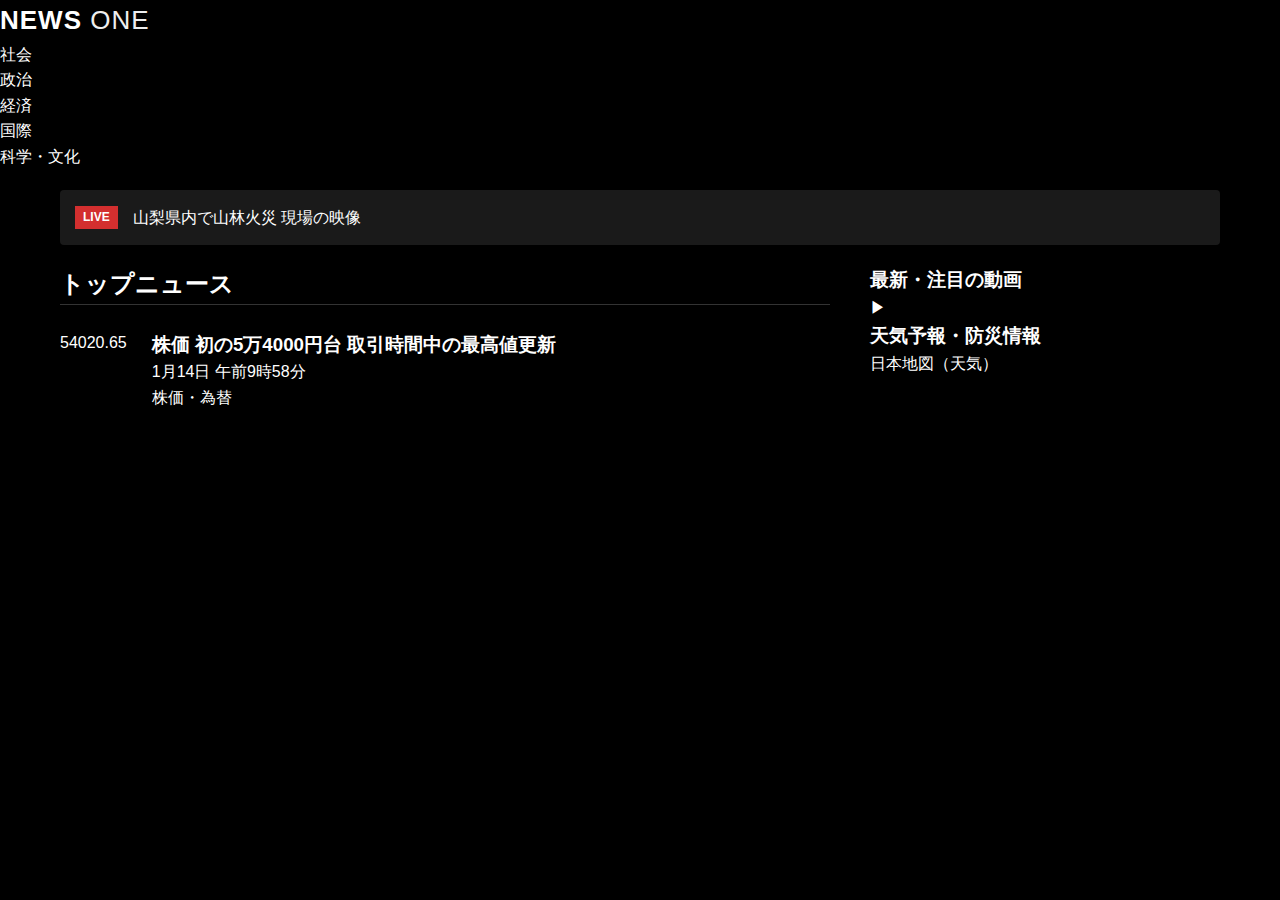
<file: index.html>
<!DOCTYPE html>
<html lang="ja">
<head>
    <meta charset="UTF-8">
    <meta name="viewport" content="width=device-width, initial-scale=1.0">
    <title>News One クローン</title>
    <link rel="stylesheet" href="index.css">
</head>
<body>

    <header>
        <div class="logo">NEWS <span>ONE</span></div>
        <nav>
            <ul>
                <li>社会</li>
                <li>政治</li>
                <li>経済</li>
                <li>国際</li>
                <li>科学・文化</li>
            </ul>
        </nav>
    </header>

    <main class="container">
        
        <div class="breaking-news">
            <span class="live-tag">LIVE</span> 山梨県内で山林火災 現場の映像
        </div>

        <div class="grid-layout">
            <section class="top-news">
                <h2>トップニュース</h2>
                <div class="main-article">
                    <div class="image-placeholder">
                        <span class="price">54020.65</span>
                    </div>
                    <div class="article-content">
                        <h3>株価 初の5万4000円台 取引時間中の最高値更新</h3>
                        <p class="date">1月14日 午前9時58分</p>
                        <span class="category-tag">株価・為替</span>
                    </div>
                </div>
            </section>

            <aside class="side-content">
                <section class="video-section">
                    <h3>最新・注目の動画</h3>
                    <div class="video-placeholder">
                        <div class="play-button">▶</div>
                    </div>
                </section>

                <section class="weather-section">
                    <h3>天気予報・防災情報</h3>
                    <div class="weather-placeholder">
                        <p>日本地図（天気）</p>
                    </div>
                </section>
            </aside>
        </div>
    </main>

</body>
</html>
</file>
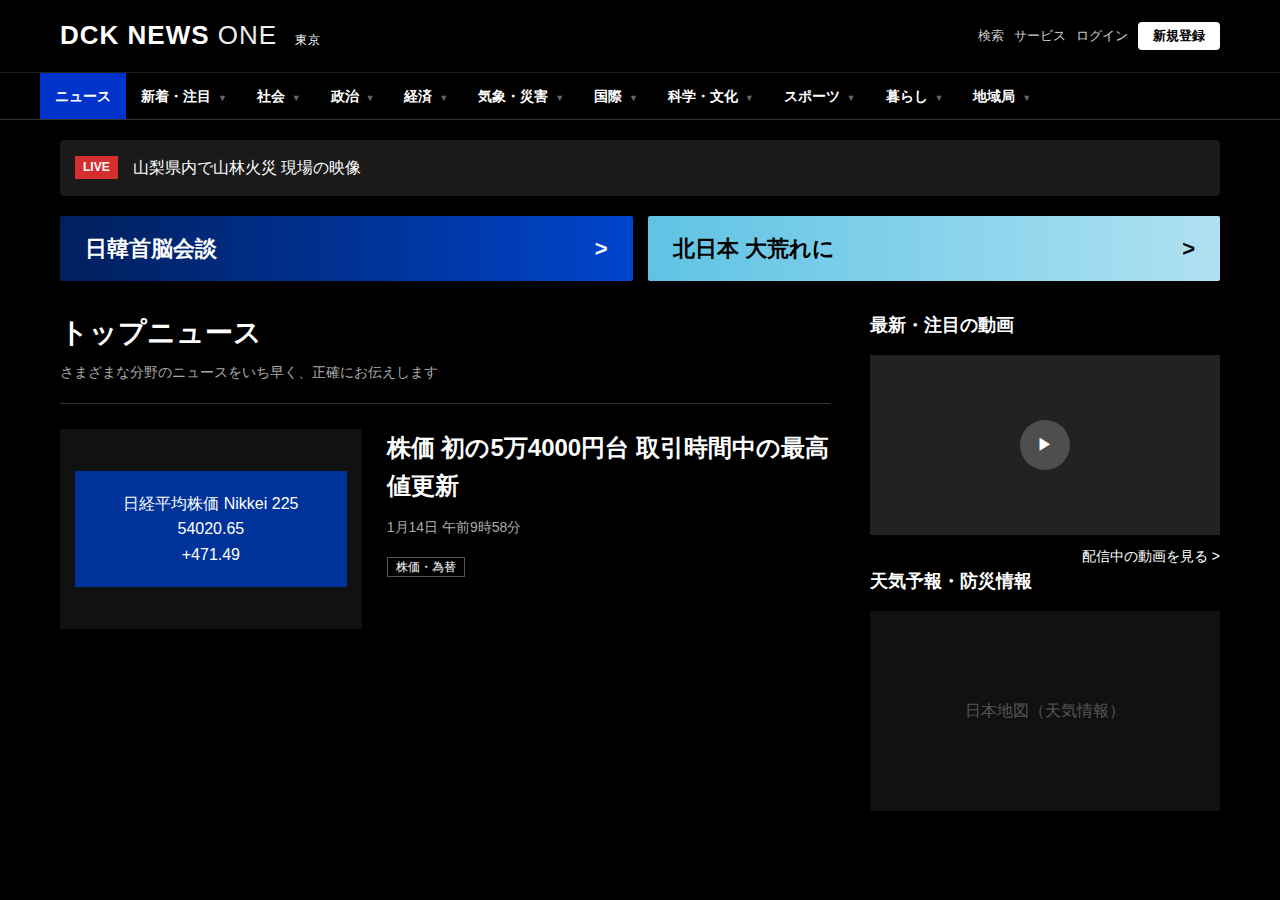
<file: newsweb/index.html>
<!DOCTYPE html>
<html lang="ja">
<head>
    <meta charset="UTF-8">
    <meta name="viewport" content="width=device-width, initial-scale=1.0">
    <title>DCK News One</title>
    <link rel="stylesheet" href="/newsweb/index.css">
</head>
<body>

    <header class="site-header">
        <div class="header-top">
            <div class="logo">DCK NEWS <span>ONE</span> <small>東京</small></div>
            <div class="header-tools">
                <button class="tool-btn">検索</button>
                <button class="tool-btn">サービス</button>
                <button class="tool-btn">ログイン</button>
                <button class="register-btn">新規登録</button>
            </div>
        </div>
        
        <nav class="category-nav">
            <ul>
                <li class="active">ニュース</li>
                <li>新着・注目 <span class="arrow">▼</span></li>
                <li>社会 <span class="arrow">▼</span></li>
                <li>政治 <span class="arrow">▼</span></li>
                <li>経済 <span class="arrow">▼</span></li>
                <li>気象・災害 <span class="arrow">▼</span></li>
                <li>国際 <span class="arrow">▼</span></li>
                <li>科学・文化 <span class="arrow">▼</span></li>
                <li>スポーツ <span class="arrow">▼</span></li>
                <li>暮らし <span class="arrow">▼</span></li>
                <li>地域局 <span class="arrow">▼</span></li>
            </ul>
        </nav>
    </header>

    <main class="container">
        
        <div class="breaking-news">
            <span class="live-tag">LIVE</span> 山梨県内で山林火災 現場の映像
        </div>

        <div class="feature-banners">
            <a href="#" class="banner blue-gradient">日韓首脳会談 <span>&gt;</span></a>
            <a href="#" class="banner sky-gradient">北日本 大荒れに <span>&gt;</span></a>
        </div>

        <div class="grid-layout">
            <section class="top-news">
                <div class="section-title">
                    <h2>トップニュース</h2>
                    <p>さまざまな分野のニュースをいち早く、正確にお伝えします</p>
                </div>
                
                <article class="main-article">
                    <div class="article-image">
                        <div class="stock-display">
                            <div class="stock-label">日経平均株価 Nikkei 225</div>
                            <div class="stock-price">54020.65</div>
                            <div class="stock-change">+471.49</div>
                        </div>
                    </div>
                    <div class="article-info">
                        <h3>株価 初の5万4000円台 取引時間中の最高値更新</h3>
                        <p class="article-date">1月14日 午前9時58分</p>
                        <div class="tags">
                            <span class="tag">株価・為替</span>
                        </div>
                    </div>
                </article>
            </section>

            <aside class="side-content">
                <section class="side-section">
                    <h3>最新・注目の動画</h3>
                    <div class="video-card">
                        <div class="video-thumb">
                            <div class="play-btn">▶</div>
                        </div>
                        <a href="#" class="more-link">配信中の動画を見る &gt;</a>
                    </div>
                </section>

                <section class="side-section">
                    <h3>天気予報・防災情報</h3>
                    <div class="weather-card">
                        <div class="weather-map-placeholder">
                            <span>日本地図（天気情報）</span>
                        </div>
                    </div>
                </section>
            </aside>
        </div>
    </main>

</body>
</html>
</file>
<file: index.css>
/* リセット & 基本設定 */
* {
    margin: 0;
    padding: 0;
    box-sizing: border-box;
}

body {
    background-color: #000;
    color: #fff;
    font-family: "Helvetica Neue", Arial, "Hiragino Kaku Gothic ProN", "Hiragino Sans", Meiryo, sans-serif;
    line-height: 1.6;
}

/* ヘッダー */
.site-header {
    border-bottom: 1px solid #333;
}

.header-top {
    display: flex;
    justify-content: space-between;
    align-items: center;
    padding: 15px 20px;
    max-width: 1200px;
    margin: 0 auto;
}

.logo {
    font-size: 26px;
    font-weight: 900;
    letter-spacing: 1px;
}

.logo span {
    font-weight: 300;
    color: #eee;
}

.logo small {
    font-size: 12px;
    font-weight: normal;
    margin-left: 10px;
}

.header-tools {
    display: flex;
    gap: 10px;
}

.tool-btn {
    background: transparent;
    border: none;
    color: #ccc;
    font-size: 13px;
    cursor: pointer;
}

.register-btn {
    background: #fff;
    color: #000;
    border: none;
    padding: 5px 15px;
    border-radius: 4px;
    font-weight: bold;
    cursor: pointer;
}

/* カテゴリーナビゲーション */
.category-nav {
    background: #000;
    border-top: 1px solid #222;
}

.category-nav ul {
    display: flex;
    max-width: 1200px;
    margin: 0 auto;
    list-style: none;
    overflow-x: auto;
}

.category-nav li {
    padding: 12px 15px;
    font-size: 14px;
    font-weight: bold;
    cursor: pointer;
    white-space: nowrap;
}

.category-nav li.active {
    background-color: #0033cc;
}

.arrow {
    font-size: 9px;
    color: #666;
    margin-left: 3px;
}

/* メインコンテンツ */
.container {
    max-width: 1200px;
    margin: 0 auto;
    padding: 20px;
}

/* 速報バー */
.breaking-news {
    background-color: #1a1a1a;
    padding: 15px;
    margin-bottom: 20px;
    display: flex;
    align-items: center;
    border-radius: 4px;
}

.live-tag {
    background: #d32f2f;
    padding: 2px 8px;
    font-size: 12px;
    font-weight: bold;
    margin-right: 15px;
}

/* 特設バナー */
.feature-banners {
    display: flex;
    gap: 15px;
    margin-bottom: 30px;
}

.banner {
    flex: 1;
    padding: 15px 25px;
    text-decoration: none;
    color: #fff;
    font-size: 22px;
    font-weight: bold;
    border-radius: 2px;
    display: flex;
    justify-content: space-between;
    align-items: center;
}

.blue-gradient {
    background: linear-gradient(90deg, #001f5c 0%, #0044cc 100%);
}

.sky-gradient {
    background: linear-gradient(90deg, #5fc3e4 0%, #ffffff 200%);
    color: #000;
}

/* グリッドレイアウト */
.grid-layout {
    display: grid;
    grid-template-columns: 1fr 350px;
    gap: 40px;
}

.section-title h2 {
    font-size: 28px;
    margin-bottom: 5px;
}

.section-title p {
    color: #aaa;
    font-size: 14px;
    margin-bottom: 20px;
}

/* メイン記事 */
.main-article {
    display: flex;
    gap: 25px;
    padding-top: 25px;
    border-top: 1px solid #333;
}

.article-image {
    width: 350px;
    height: 200px;
    background: #111;
    display: flex;
    align-items: center;
    justify-content: center;
}

.stock-display {
    text-align: center;
    background: #003399;
    padding: 20px;
    width: 90%;
}

.article-info h3 {
    font-size: 24px;
    margin-bottom: 10px;
}

.article-date {
    color: #aaa;
    font-size: 14px;
    margin-bottom: 15px;
}

.tag {
    border: 1px solid #555;
    padding: 2px 8px;
    font-size: 12px;
}

/* サイドバー */
.side-section h3 {
    font-size: 18px;
    margin-bottom: 15px;
}

.video-thumb {
    width: 100%;
    height: 180px;
    background: #222;
    display: flex;
    align-items: center;
    justify-content: center;
    margin-bottom: 10px;
}

.play-btn {
    width: 50px;
    height: 50px;
    background: rgba(255,255,255,0.2);
    border-radius: 50%;
    display: flex;
    align-items: center;
    justify-content: center;
}

.more-link {
    color: #fff;
    text-decoration: none;
    font-size: 14px;
    display: block;
    text-align: right;
}

.weather-map-placeholder {
    width: 100%;
    height: 200px;
    background: #111;
    display: flex;
    align-items: center;
    justify-content: center;
    color: #555;
}

/* レスポンシブ */
@media (max-width: 900px) {
    .grid-layout {
        grid-template-columns: 1fr;
    }
    .main-article {
        flex-direction: column;
    }
    .article-image {
        width: 100%;
    }
}
</file>
<file: newsweb/index.css>
/* リセット & 基本設定 */
* {
    margin: 0;
    padding: 0;
    box-sizing: border-box;
}

body {
    background-color: #000;
    color: #fff;
    font-family: "Helvetica Neue", Arial, "Hiragino Kaku Gothic ProN", "Hiragino Sans", Meiryo, sans-serif;
    line-height: 1.6;
}

/* ヘッダー */
.site-header {
    border-bottom: 1px solid #333;
}

.header-top {
    display: flex;
    justify-content: space-between;
    align-items: center;
    padding: 15px 20px;
    max-width: 1200px;
    margin: 0 auto;
}

.logo {
    font-size: 26px;
    font-weight: 900;
    letter-spacing: 1px;
}

.logo span {
    font-weight: 300;
    color: #eee;
}

.logo small {
    font-size: 12px;
    font-weight: normal;
    margin-left: 10px;
}

.header-tools {
    display: flex;
    gap: 10px;
}

.tool-btn {
    background: transparent;
    border: none;
    color: #ccc;
    font-size: 13px;
    cursor: pointer;
}

.register-btn {
    background: #fff;
    color: #000;
    border: none;
    padding: 5px 15px;
    border-radius: 4px;
    font-weight: bold;
    cursor: pointer;
}

/* カテゴリーナビゲーション */
.category-nav {
    background: #000;
    border-top: 1px solid #222;
}

.category-nav ul {
    display: flex;
    max-width: 1200px;
    margin: 0 auto;
    list-style: none;
    overflow-x: auto;
}

.category-nav li {
    padding: 12px 15px;
    font-size: 14px;
    font-weight: bold;
    cursor: pointer;
    white-space: nowrap;
}

.category-nav li.active {
    background-color: #0033cc;
}

.arrow {
    font-size: 9px;
    color: #666;
    margin-left: 3px;
}

/* メインコンテンツ */
.container {
    max-width: 1200px;
    margin: 0 auto;
    padding: 20px;
}

/* 速報バー */
.breaking-news {
    background-color: #1a1a1a;
    padding: 15px;
    margin-bottom: 20px;
    display: flex;
    align-items: center;
    border-radius: 4px;
}

.live-tag {
    background: #d32f2f;
    padding: 2px 8px;
    font-size: 12px;
    font-weight: bold;
    margin-right: 15px;
}

/* 特設バナー */
.feature-banners {
    display: flex;
    gap: 15px;
    margin-bottom: 30px;
}

.banner {
    flex: 1;
    padding: 15px 25px;
    text-decoration: none;
    color: #fff;
    font-size: 22px;
    font-weight: bold;
    border-radius: 2px;
    display: flex;
    justify-content: space-between;
    align-items: center;
}

.blue-gradient {
    background: linear-gradient(90deg, #001f5c 0%, #0044cc 100%);
}

.sky-gradient {
    background: linear-gradient(90deg, #5fc3e4 0%, #ffffff 200%);
    color: #000;
}

/* グリッドレイアウト */
.grid-layout {
    display: grid;
    grid-template-columns: 1fr 350px;
    gap: 40px;
}

.section-title h2 {
    font-size: 28px;
    margin-bottom: 5px;
}

.section-title p {
    color: #aaa;
    font-size: 14px;
    margin-bottom: 20px;
}

/* メイン記事 */
.main-article {
    display: flex;
    gap: 25px;
    padding-top: 25px;
    border-top: 1px solid #333;
}

.article-image {
    width: 350px;
    height: 200px;
    background: #111;
    display: flex;
    align-items: center;
    justify-content: center;
}

.stock-display {
    text-align: center;
    background: #003399;
    padding: 20px;
    width: 90%;
}

.article-info h3 {
    font-size: 24px;
    margin-bottom: 10px;
}

.article-date {
    color: #aaa;
    font-size: 14px;
    margin-bottom: 15px;
}

.tag {
    border: 1px solid #555;
    padding: 2px 8px;
    font-size: 12px;
}

/* サイドバー */
.side-section h3 {
    font-size: 18px;
    margin-bottom: 15px;
}

.video-thumb {
    width: 100%;
    height: 180px;
    background: #222;
    display: flex;
    align-items: center;
    justify-content: center;
    margin-bottom: 10px;
}

.play-btn {
    width: 50px;
    height: 50px;
    background: rgba(255,255,255,0.2);
    border-radius: 50%;
    display: flex;
    align-items: center;
    justify-content: center;
}

.more-link {
    color: #fff;
    text-decoration: none;
    font-size: 14px;
    display: block;
    text-align: right;
}

.weather-map-placeholder {
    width: 100%;
    height: 200px;
    background: #111;
    display: flex;
    align-items: center;
    justify-content: center;
    color: #555;
}

/* レスポンシブ */
@media (max-width: 900px) {
    .grid-layout {
        grid-template-columns: 1fr;
    }
    .main-article {
        flex-direction: column;
    }
    .article-image {
        width: 100%;
    }
}
</file>
